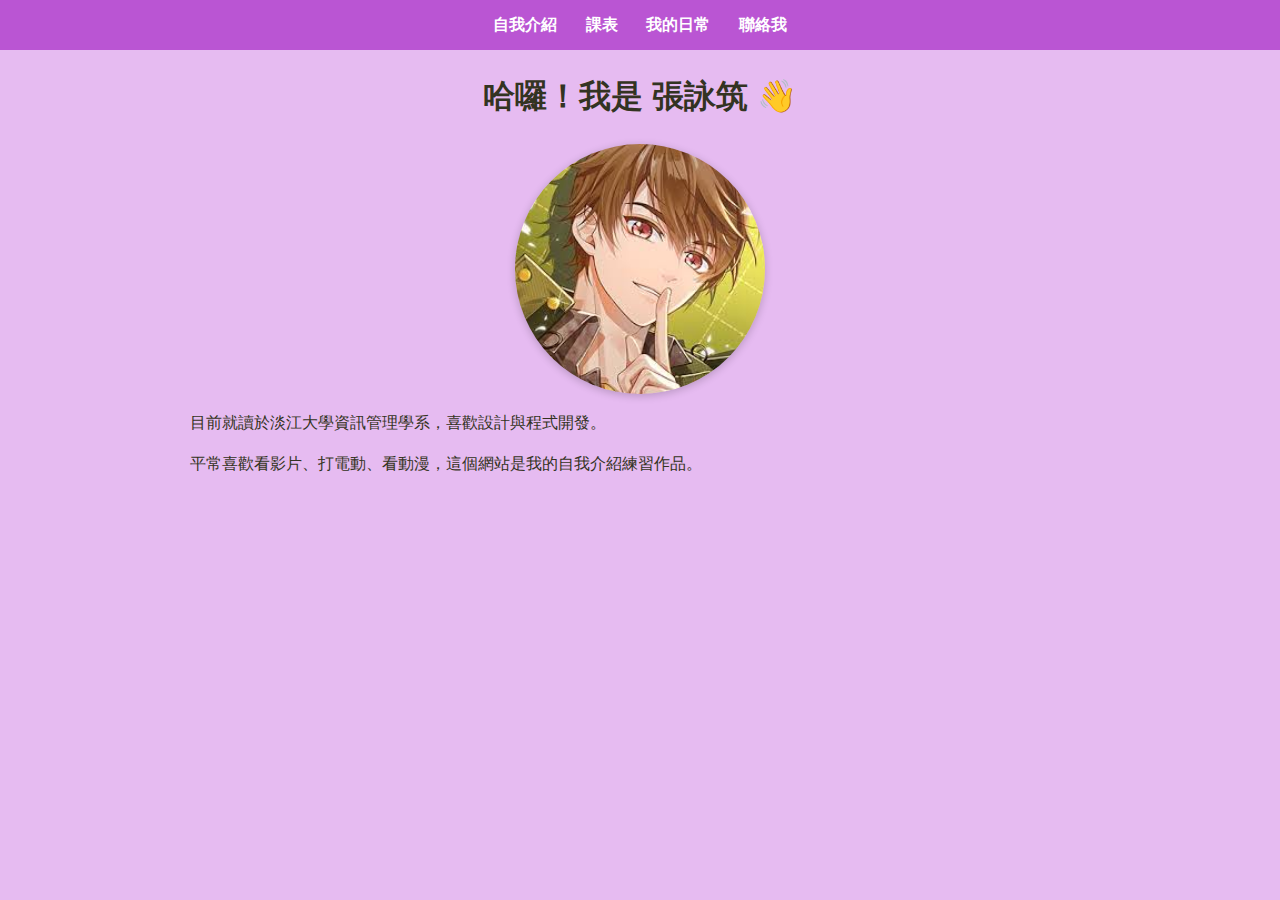
<file: index.html>
<!DOCTYPE html>
<html lang="zh-Hant">
<head>
  <meta charset="UTF-8">
  <title>自我介紹</title>
  <link rel="stylesheet" href="style.css">
</head>
<body>
  <nav class="nav">
    <a href="index.html" class="nav__link">自我介紹</a>
    <a href="schedule.html" class="nav__link">課表</a>
    <a href="gallery.html" class="nav__link">我的日常</a>
    <a href="contact.html" class="nav__link">聯絡我</a>
  </nav>

  <div class="container">
    <h1>哈囉！我是 張詠筑 👋</h1>
    <img src="images/images.jpg" alt="我的照片" class="avatar">
    <p>目前就讀於淡江大學資訊管理學系，喜歡設計與程式開發。</p>
    <p>平常喜歡看影片、打電動、看動漫，這個網站是我的自我介紹練習作品。</p>
  </div>
</body>
</html>
</file>
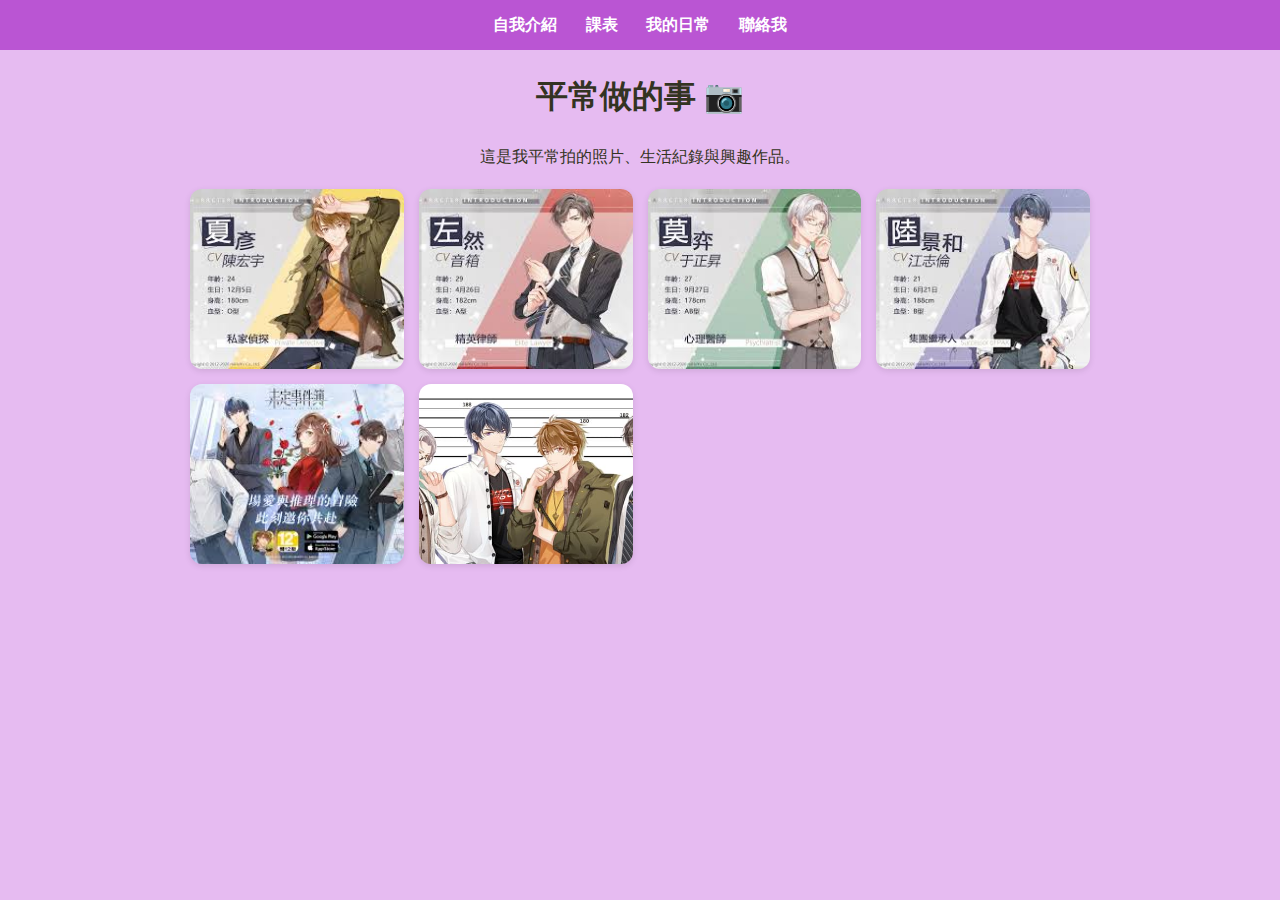
<file: gallery.html>
<!DOCTYPE html>
<html lang="zh-Hant">
<head>
  <meta charset="UTF-8">
  <title>我的日常</title>
  <link rel="stylesheet" href="style.css">
</head>
<body>
  <nav class="nav">
    <a href="index.html" class="nav__link">自我介紹</a>
    <a href="schedule.html" class="nav__link">課表</a>
    <a href="gallery.html" class="nav__link">我的日常</a>
    <a href="contact.html" class="nav__link">聯絡我</a>
  </nav>

  <div class="container">
    <h1>平常做的事 📷</h1>
    <p style="text-align:center;">這是我平常拍的照片、生活紀錄與興趣作品。</p>
    <div class="gallery">
      <img src="images/下載.jpg" alt="照片1">
      <img src="images/下載 (1).jpg" alt="照片2">
      <img src="images/下載 (2).jpg" alt="照片3">
      <img src="images/下載 (3).jpg" alt="照片4">
      <img src="images/下載 (4).jpg" alt="照片5">
      <img src="images/640.jpeg" alt="照片6">
    </div>
  </div>
</body>
</html>
</file>
<file: style.css>
:root {
  --main-color: #ba55d3;   /* 主色：亮橘黃色（按鈕、導覽列背景） */
  --main-dark: #9400d3;    /* 主色加深版（滑鼠移過去時使用） */
  --text-color: #332;      /* 主要文字顏色（深灰） */
  --bg-light: #e6bbf1;     /* 頁面背景色（淡黃色） */
}

/* === 全站 body 設定 === */
body {
  font-family: "Noto Sans TC", sans-serif;  /* 全站字體（使用 Noto Sans TC 中文字型） */
  background-color: var(--bg-light);        /* 套用上面定義的背景色變數 */
  color: var(--text-color);                 /* 套用文字顏色變數 */
  margin: 0;                                /* 取消瀏覽器預設外距 */
  line-height: 1.6;                         /* 行距設為 1.6，讓文字比較好閱讀 */
}

/* === 導覽列樣式 === */
.nav {
  background-color: var(--main-color);  /* 導覽列背景使用主色 */
  text-align: center;                   /* 導覽列項目置中 */
  padding: 12px;                        /* 上下內距 12px */
}

/* 導覽列裡的連結樣式 */
.nav__link {
  color: #fff;              /* 文字顏色白色 */
  text-decoration: none;    /* 移除底線 */
  margin: 0 12px;           /* 左右間距 12px */
  font-weight: bold;        /* 加粗字體 */
}

/* 滑鼠移到連結上時的效果 */
.nav__link:hover {
  color: var(--main-dark);  /* 顏色變深一點 */
}

/* === 容器設定 === */
/* 
  container 是主要版面容器，用來限制網頁內容最大寬度，
  讓內容不會太寬、保持整齊置中。
*/
.container {
  width: 80%;          /* 寬度為螢幕的 80% */
  max-width: 900px;    /* 最大寬度 900px，避免在大螢幕太寬 */
  margin: 20px auto;   /* 上下外距 20px，左右自動置中 */
}

/* === 標題樣式 === */
h1, h2 {
  text-align: center;         /* 標題置中 */
  color: var(--text-color);   /* 使用主要文字顏色 */
}

/* === 按鈕樣式 === */
.btn {
  background-color: var(--main-color);  /* 背景使用主色 */
  color: white;                         /* 按鈕文字白色 */
  padding: 10px 18px;                   /* 上下 10px、左右 18px 內距 */
  border: none;                         /* 移除預設邊框 */
  border-radius: 8px;                   /* 圓角 8px */
  cursor: pointer;                      /* 滑鼠移過去變手指圖示 */
  display: inline-block;                /* 讓按鈕能正常排列 */
}

/* 滑鼠移到按鈕時的顏色變化 */
.btn:hover {
  background-color: var(--main-dark);   /* 顏色變深（強調互動） */
}

/* === 表格樣式 === */
table {
  width: 100%;                 /* 表格寬度佔滿容器 */
  border-collapse: collapse;   /* 合併邊框線（不會重疊出雙線） */
  margin-top: 20px;            /* 與上方內容保留間距 */
}

/* 表格的儲存格（標題與內容）共用樣式 */
th, td {
  border: 1px solid #333;      /* 邊框顏色淺灰色 */
  padding: 10px;               /* 內距 10px */
  text-align: center;          /* 內容置中 */
}

/* 表頭（th）另外加上背景色 */
th {
  background-color: #ba55d3;   /* 淡黃色背景 */
}

/* === 表單樣式 === */
form {
  width: 80%;             /* 寬度佔容器的 80% */
  max-width: 500px;       /* 最寬 500px */
  margin: 0 auto;         /* 置中顯示 */
}

/* 輸入框與文字區塊共用樣式 */
input, textarea {
  width: 100%;             /* 寬度撐滿父容器 */
  padding: 10px;           /* 內距 10px */
  margin-top: 8px;         /* 與上方標籤的距離 */
  border: 1px solid #ccc;  /* 邊框淺灰色 */
  border-radius: 6px;      /* 圓角 6px */
}

/* 表單的標籤（文字說明） */
label {
  font-weight: bold;       /* 加粗讓標籤更明顯 */
}

/* === 照片牆樣式 === */
/*
  gallery 是用 CSS Grid 建立的圖片牆。
  repeat(auto-fill, minmax(200px, 1fr)) 代表：
  - 每張圖片最小 200px，最多平均分配一整列空間。
  - 會自動依螢幕大小換行（RWD）。
*/
.gallery {
  display: grid;                             /* 使用格線布局 */
  grid-template-columns: repeat(auto-fill, minmax(200px, 1fr)); /* 自動分欄 */
  gap: 15px;                                 /* 每張圖片之間的間距 15px */
  margin-top: 20px;                          /* 與標題間距 */
}

/* 圖片外觀設定 */
.gallery img {
  width: 100%;                               /* 圖片撐滿格子寬度 */
  height: 180px;                             /* 固定高度 180px（保持整齊） */
  object-fit: cover;                         /* 圖片裁切填滿，不變形 */
  border-radius: 12px;                       /* 圓角 12px */
  box-shadow: 0 2px 6px rgba(0,0,0,0.1);     /* 添加陰影，讓圖片有立體感 */
  transition: transform 0.2s;                /* 設定 hover 時的放大動畫時間 */
}

/* 滑鼠移過圖片時的放大效果 */
.gallery img:hover {
  transform: scale(1.05);                    /* 放大 5% */
}
.avatar {
  width: 250px;              /* 頭貼大小 */
  height: 250px;             /* 設定高度，確保為正方形 */
  border-radius: 50%;        /* 四角圓弧成圓形 */
  object-fit: cover;         /* 圖片填滿容器，不變形 */
  display: block;            /* 讓圖片可以置中 */
  margin: 0 auto;            /* 水平置中 */
  box-shadow: 0 2px 8px rgba(0,0,0,0.2); /* 加一點陰影讓頭貼更立體 */
}
/* === 按鈕被點擊時的效果（Active 狀態） === */
.btn:active {
  transform: translateY(1px);  
  /* 向下位移：
     當按鈕被點擊（滑鼠按住未放開）時，
     元素會向下移動 1px，
     模擬「被按下去」的視覺效果。 */

  box-shadow: 0 2px 4px rgba(0,0,0,0.2);
  /* 陰影變小：
     陰影的距離（Y=2px, 模糊=4px）比 hover 狀態更小，
     看起來像是按鈕貼近背景、真的被壓下去了。 */
}
</file>
